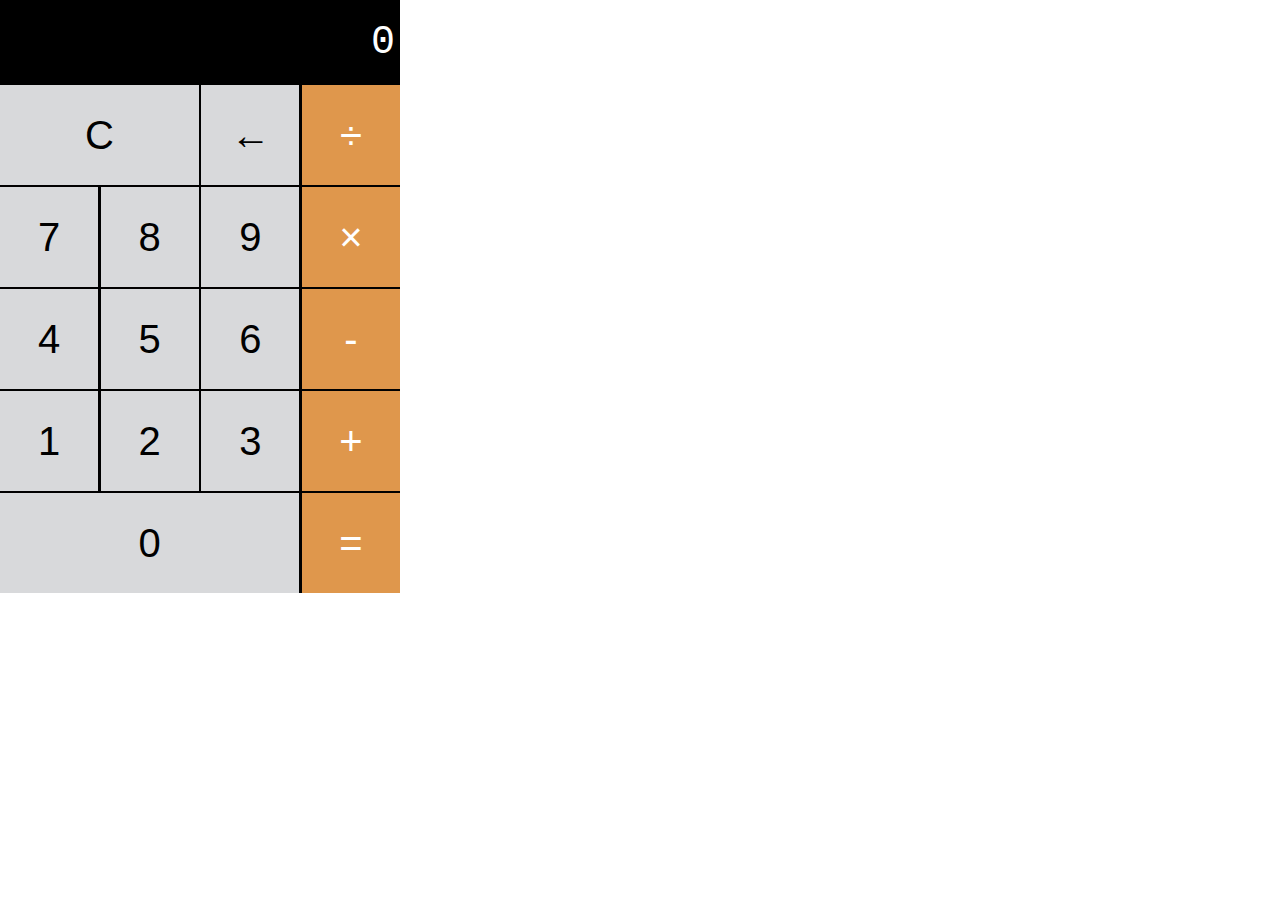
<file: Calculator.html>
<html lang="en">

<head>
    <title>Calculator</title>
    <link rel="stylesheet" href="/Calc.css" />
</head>

<body>
    <div class="calc">
        <section class="screen">0</section>

        <section class="calc-buttons">
            <div class="calc-button-row">
                <button class="calc-button double">C</button>
                <button class="calc-button">←</button>
                <button class="calc-button">÷</button>
            </div>
            <div class="calc-button-row">
                <button class="calc-button">7</button>
                <button class="calc-button">8</button>
                <button class="calc-button">9</button>
                <button class="calc-button">×</button>
            </div>
            <div class="calc-button-row">
                <button class="calc-button">4</button>
                <button class="calc-button">5</button>
                <button class="calc-button">6</button>
                <button class="calc-button">-</button>
            </div>
            <div class="calc-button-row">
                <button class="calc-button">1</button>
                <button class="calc-button">2</button>
                <button class="calc-button">3</button>
                <button class="calc-button">+</button>
            </div>
            <div class="calc-button-row">
                <button class="calc-button triple">0</button>
                <button class="calc-button">=</button>
            </div>
        </section>
    </div>
    <script src="calc.js"></script>
</body>

</html>
</file>
<file: Calc.css>
* {
    box-sizing: border-box;
}

body {
    padding: 0;
    margin: 0;
}

.calc{
    width: 400px;
    background-color: black;
    color: white;

}
.screen
{
    text-align: right;
    padding: 20px 5px;
    font-size: 40px;
    font-family: "Courier New", Courier, monospace;
    color: white;
}

.calc-button{
    background-color: #d8d9db;
        color: black;
        height: 100px;
        width: 24.5%;
        border: none;
        border-radius: 0;
        font-size: 40px;
        cursor: pointer;

}

.calc-button:hover {
    background-color: #ebebeb;
}
.calc-button:active {
    background-color: #bbbcbe;
}
.double {
    width: 49.7%;
}
.triple {
    width: 74.8%;
}
.calc-button:last-child {
    background-color: #df974c;
    color: white;
}

.calc-button:last-child:hover {
    background-color: #dfb07e;
}

.calc-button:last-child:active {
    background-color: #dd8d37;
}

.calc-button-row {
    display: flex;
    align-content: stretch;
    justify-content: space-between;
    margin-bottom: 0.5%;
}

.calc-button-row:last-child {
    padding-bottom: 0;
}
</file>
